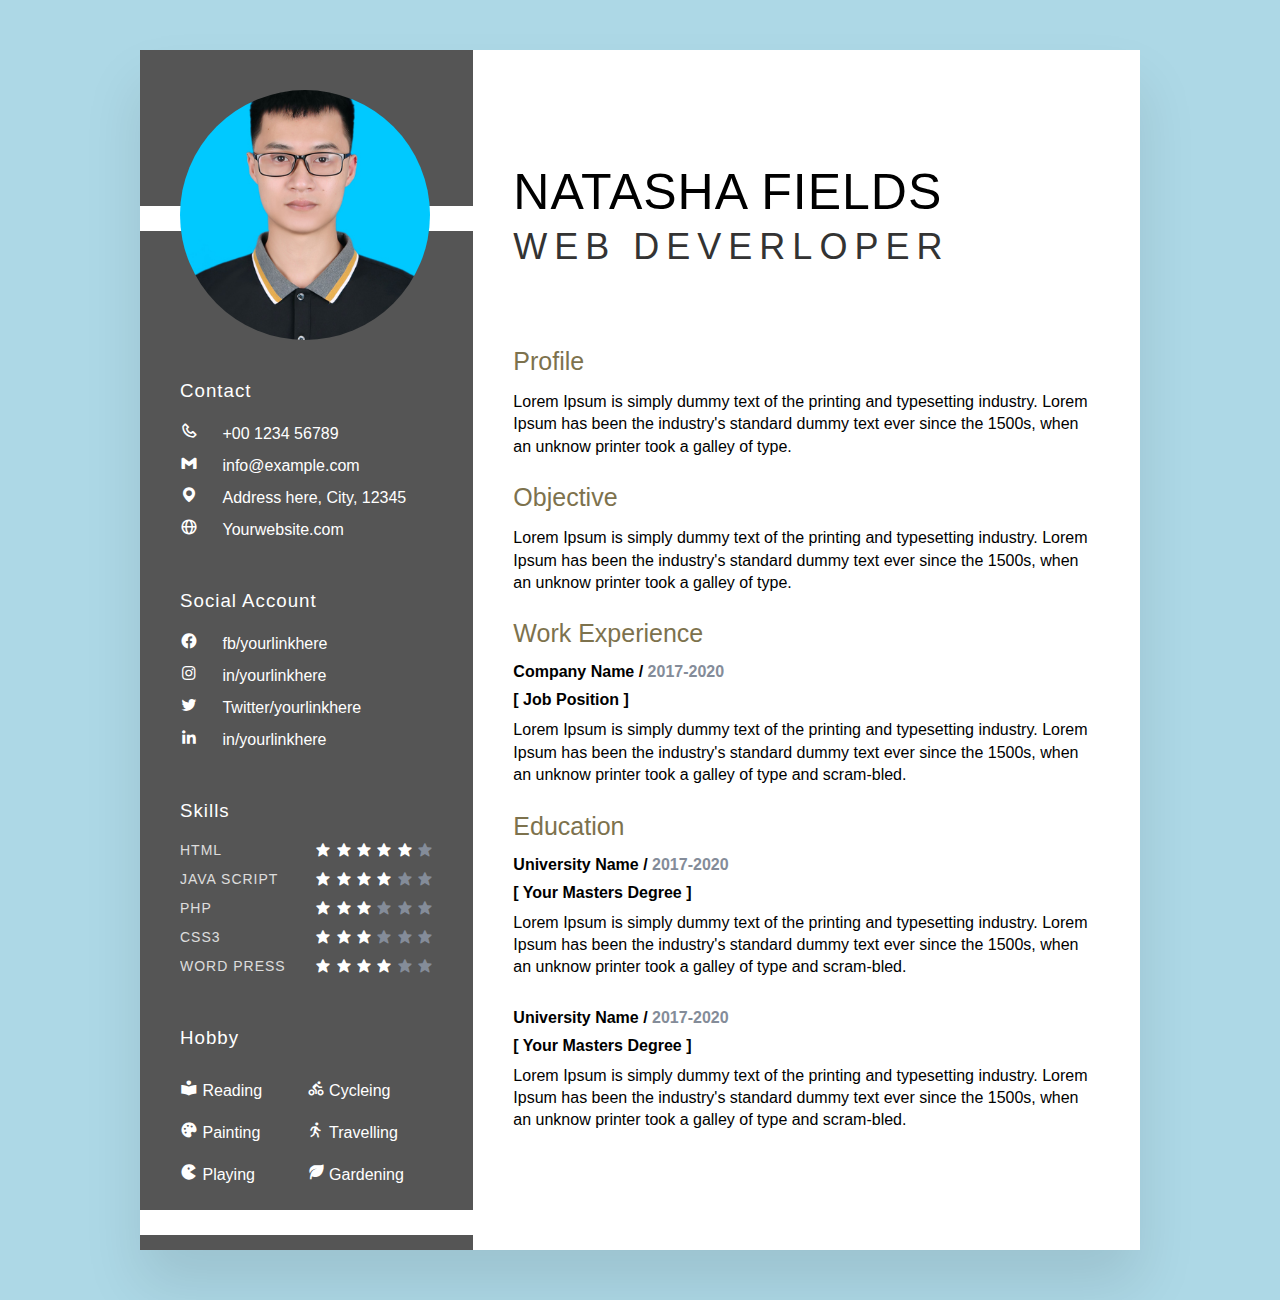
<file: CV/index.html>
<!DOCTYPE html>
<html lang="en">
<head>
    <meta charset="UTF-8">
    <meta http-equiv="X-UA-Compatible" content="IE=edge">
    <meta name="viewport" content="width=device-width, initial-scale=1.0">
    <link rel="stylesheet" href="./assets/css/style.css">
    <link rel="stylesheet" href="./assets/fonts/boxicons-2.1.2/boxicons-2.1.2/css/boxicons.min.css">
    <title>CV</title>
</head>

<body>
    <div class="container">

        <div class="left_Side">
            <div class="profileText">
                <div class="imgP">
                    <img src="./assets/img/candidate1.jpg" alt="">
                </div>
            </div>

            <!-- Start: Contact -->
            <div class="contactInfor">
                <h3 class="title">Contact</h3>
                <ul>
                    <li>
                        <span class="icon"><i class='bx bx-phone'></i></span>
                        <span class="text">+00 1234 56789</span>
                    </li>

                    <li>
                        <span class="icon"><i class='bx bxl-gmail'></i></span>
                        <span class="text">info@example.com</span>
                    </li>

                    <li>
                        <span class="icon"><i class='bx bxs-map'></i></span>
                        <span class="text">Address here, City, 12345</span>
                    </li>

                    <li>
                        <span class="icon"><i class='bx bx-globe'></i></span>
                        <span class="text">Yourwebsite.com</span>
                    </li>
                </ul>
            </div>
            <!-- End: Contact -->


            <!-- Start: Social Account -->
            <div class="contactInfor Social">
                <h3 class="title">Social Account</h3>
                <ul>
                    <li>
                        <span class="icon"><i class='bx bxl-facebook-circle'></i></span>
                        <span class="text">fb/yourlinkhere</span>
                    </li>

                    <li>
                        <span class="icon"><i class='bx bxl-instagram'></i></span>
                        <span class="text">in/yourlinkhere</span>
                    </li>

                    <li>
                        <span class="icon"><i class='bx bxl-twitter'></i></span>
                        <span class="text">Twitter/yourlinkhere</span>
                    </li>

                    <li>
                        <span class="icon"><i class='bx bxl-linkedin' ></i></span>
                        <span class="text">in/yourlinkhere</span>
                    </li>
                </ul>
            </div>
            <!-- Start: Social Account -->


            <!-- Start: Skills -->
            <div class="contactInfor Skills">
                <h3 class="title">Skills</h3>
                <ul class="skill-list">
                    <li>
                        <span class="text">html</span>
                        <div>
                            <span class="icon-star"><i class='bx bxs-star' ></i></span>
                            <span class="icon-star"><i class='bx bxs-star' ></i></span>
                            <span class="icon-star"><i class='bx bxs-star' ></i></span>
                            <span class="icon-star"><i class='bx bxs-star' ></i></span>
                            <span class="icon-star"><i class='bx bxs-star' ></i></span>
                            <span class="icon-star1"><i class='bx bxs-star' ></i></span>
                        </div>
                        
                    </li>

                    <li>
                        <span class="text">java script</span>
                        <div>
                            <span class="icon-star"><i class='bx bxs-star' ></i></span>
                            <span class="icon-star"><i class='bx bxs-star' ></i></span>
                            <span class="icon-star"><i class='bx bxs-star' ></i></span>
                            <span class="icon-star"><i class='bx bxs-star' ></i></span>
                            <span class="icon-star1"><i class='bx bxs-star' ></i></span>
                            <span class="icon-star1"><i class='bx bxs-star' ></i></span>
                        </div>
                    </li>

                    <li>
                        <span class="text">PHP</span>
                        <div>
                            <span class="icon-star"><i class='bx bxs-star' ></i></span>
                            <span class="icon-star"><i class='bx bxs-star' ></i></span>
                            <span class="icon-star"><i class='bx bxs-star' ></i></span>
                            <span class="icon-star1"><i class='bx bxs-star' ></i></span>
                            <span class="icon-star1"><i class='bx bxs-star' ></i></span>
                            <span class="icon-star1"><i class='bx bxs-star' ></i></span>
                        </div>
                    </li>

                    <li>
                        <span class="text">CSS3</span>
                        <div>
                            <span class="icon-star"><i class='bx bxs-star' ></i></span>
                            <span class="icon-star"><i class='bx bxs-star' ></i></span>
                            <span class="icon-star"><i class='bx bxs-star' ></i></span>
                            <span class="icon-star1"><i class='bx bxs-star' ></i></span>
                            <span class="icon-star1"><i class='bx bxs-star' ></i></span>
                            <span class="icon-star1"><i class='bx bxs-star' ></i></span>
                        </div>
                    </li>

                    <li>
                        <span class="text">word press</span>
                        <div>
                            <span class="icon-star"><i class='bx bxs-star' ></i></span>
                            <span class="icon-star"><i class='bx bxs-star' ></i></span>
                            <span class="icon-star"><i class='bx bxs-star' ></i></span>
                            <span class="icon-star"><i class='bx bxs-star' ></i></span>
                            <span class="icon-star1"><i class='bx bxs-star' ></i></span>
                            <span class="icon-star1"><i class='bx bxs-star' ></i></span>
                        </div>
                    </li>
                </ul>
            </div>
            <!-- End: Skills -->

            <!-- Start: Hobby -->
            <div class="contactInfor hobby">
                <h3 class="title">Hobby</h3>
                    <ul class="hobby-list">
                        <li>
                            <span class="icon1"><i class='bx bxs-book-reader'></i></span>
                            <span class="text">Reading</span>
                        </li>

                        <li>
                            <span class="icon1"><i class='bx bx-cycling'></i></span>
                            <span class="text">Cycleing</span>
                        </li>

                        <li>
                            <span class="icon1"><i class='bx bxs-palette'></i></span>
                            <span class="text">Painting</span>
                        </li>

                        <li>
                            <span class="icon1"><i class='bx bx-walk'></i></span>
                            <span class="text">Travelling</span>
                        </li>

                        <li>
                            <span class="icon1"><i class='bx bxs-game'></i></span>
                            <span class="text">Playing</span>
                        </li>

                        <li>
                            <span class="icon1"><i class='bx bxs-leaf'></i></span>
                            <span class="text">Gardening</span>
                        </li>
                    </ul>
            </div>
            <!-- End: Hobby -->
        </div>



        <div class="right_Side">
            <div class="name">
                <h2>natasha fields <br><span>web deverloper</span></h2>
            </div>
            <div class="about">
                <h2 class="title2">Profile</h2>
                <p>Lorem Ipsum is simply dummy text of the printing and typesetting industry. Lorem Ipsum has been the industry's standard dummy text ever since the 1500s, when an unknow printer took a galley of type.</p>
            </div>

            <div class="about">
                <h2 class="title2">Objective</h2>
                <p>Lorem Ipsum is simply dummy text of the printing and typesetting industry. Lorem Ipsum has been the industry's standard dummy text ever since the 1500s, when an unknow printer took a galley of type.</p>
            </div>

            <div class="about">
                <h2 class="title2">Work Experience</h2>
                <div class="company_edu_year">
                    <h4 class="name-com-edu">Company Name / <span>2017-2020</span></h4>            
                    <h5 class="position">[ Job Position ]</h5>
                    <p>Lorem Ipsum is simply dummy text of the printing and typesetting industry. Lorem Ipsum has been the industry's standard dummy text ever since the 1500s, when an unknow printer took a galley of type and scram-bled.</p>
                </div>
            </div>

            <div class="about">
                <h2 class="title2">Education</h2>
                <div class="edu">
                    <div class="company_edu_year">
                        <h4 class="name-com-edu">University Name / <span>2017-2020</span></h4>
                        <h5 class="position">[ Your Masters Degree ]</h5>
                        <p>Lorem Ipsum is simply dummy text of the printing and typesetting industry. Lorem Ipsum has been the industry's standard dummy text ever since the 1500s, when an unknow printer took a galley of type and scram-bled.</p>
                    </div>
                </div>


                <div class="edu">
                    <div class="company_edu_year">
                        <h4 class="name-com-edu">University Name / <span>2017-2020</span></h4>
                        <h5 class="position">[ Your Masters Degree ]</h5>
                        <p>Lorem Ipsum is simply dummy text of the printing and typesetting industry. Lorem Ipsum has been the industry's standard dummy text ever since the 1500s, when an unknow printer took a galley of type and scram-bled.</p>
                    </div>
                </div>
            </div>
        </div>
    </div>

</body>
</html>
</file>
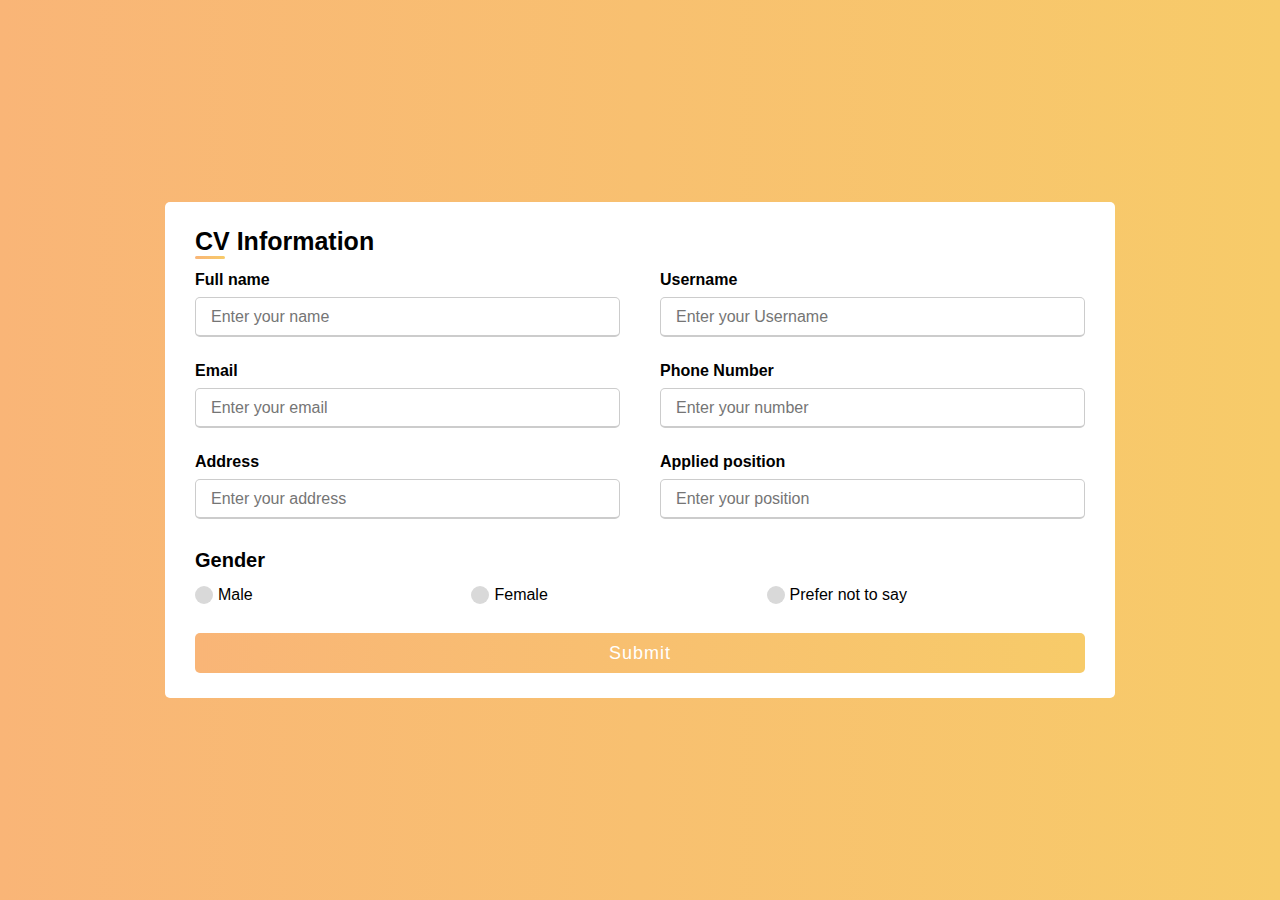
<file: Form/index.html>
<!DOCTYPE html>
<html lang="en">
<head>
    <meta charset="UTF-8">
    <meta http-equiv="X-UA-Compatible" content="IE=edge">
    <meta name="viewport" content="width=device-width, initial-scale=1.0">
    <link rel="stylesheet" href="./assets/css/style.css">
    <link rel="stylesheet" href="./assets/fonts/boxicons-2.1.2/boxicons-2.1.2/css/boxicons.min.css">
    <title>Document</title>
</head>

<body>
    
    <div class="main_form">
        <div class="container_form">
            <!-- Start: Title -->
            <div class="form-title">
                CV Information
            </div>
            <!-- End: Title -->

            <!-- Start: Body Form -->
            <div class="form-body">
                <form action="/" method="POST" id="form_1">
                    <!-- Start: Upper Part -->
                    <div class="upper-part">
                        <div class="user-details">
                            <div class="input-box">
                                <label class="details">Full name</label>
                                <input class="input" id="fullname" type="text" placeholder="Enter your name">
                                <span class="form_message"></span>
                            </div>

                            <div class="input-box">
                                <label class="details">Username</label>
                                <input class="input" id="username" type="text" placeholder="Enter your Username">
                                <span class="form_message"></span>
                            </div>

                            <div class="input-box">
                                <label class="details">Email</label>
                                <input class="input" id="email" type="text" placeholder="Enter your email">
                                <span class="form_message"></span>
                            </div>

                            <div class="input-box">
                                <label class="details">Phone Number</label>
                                <input class="input" id="phonenumber" type="text" placeholder="Enter your number">
                                <span class="form_message"></span>
                            </div>

                            <div class="input-box">
                                <label class="details">Address</label>
                                <input class="input" id="address" type="text" placeholder="Enter your address">
                                <span class="form_message"></span>
                            </div>

                            <div class="input-box">
                                <label class="details">Applied position</label>
                                <input class="input" id="appliedposition" type="text" placeholder="Enter your position">
                                <span class="form_message"></span>
                            </div>
                        </div>
                    </div>
 
                    <div class="gender-details">
                        <input type="radio" name="gender" id="dot-1">
                        <input type="radio" name="gender" id="dot-2">
                        <input type="radio" name="gender" id="dot-3">
                        
                        <span class="gender-title">Gender</span>
                        <div class="category">
                            <div>
                                <label for="dot-1">
                                    <span class="dot one"></span>
                                    <span class="gender">Male</span>
                                </label>
                            </div>

                            <div>
                                <label for="dot-2">
                                    <span class="dot two"></span>
                                    <span class="gender">Female</span>
                                </label>
                            </div>

                            <div>
                                <label for="dot-3">
                                    <span class="dot three"></span>
                                    <span class="gender">Prefer not to say</span>
                                </label>
                            </div>
                        </div>
                    </div>
                    <!-- End: Lower Part -->
                    
                    
                        <button class="btn_sm" type="submit">Submit</button>
             
                </form>
            </div>
            <!-- End: Body Form -->
        </div>

    </div>

    <div class="container">
        <div class="left_Side">
            <div class="profileText">
                <div class="imgP">
                    <img src="./assets/img/candidate1.jpg" alt="">
                </div>
            </div>

            <!-- Start: Contact -->
            <div class="contactInfor">
                <h3 class="title">Contact</h3>
                <ul>
                    <li>
                        <span class="icon"><i class='bx bx-phone'></i></span>
                        <span class="text">+00 1234 56789</span>
                    </li>

                    <li>
                        <span class="icon"><i class='bx bxl-gmail'></i></span>
                        <span class="text">info@example.com</span>
                    </li>

                    <li>
                        <span class="icon"><i class='bx bxs-map'></i></span>
                        <span class="text">Address here, City, 12345</span>
                    </li>

                    <li>
                        <span class="icon"><i class='bx bx-globe'></i></span>
                        <span class="text">Yourwebsite.com</span>
                    </li>
                </ul>
            </div>
            <!-- End: Contact -->


            <!-- Start: Social Account -->
            <div class="contactInfor Social">
                <h3 class="title">Social Account</h3>
                <ul>
                    <li>
                        <span class="icon"><i class='bx bxl-facebook-circle'></i></span>
                        <span class="text">fb/yourlinkhere</span>
                    </li>

                    <li>
                        <span class="icon"><i class='bx bxl-instagram'></i></span>
                        <span class="text">in/yourlinkhere</span>
                    </li>

                    <li>
                        <span class="icon"><i class='bx bxl-twitter'></i></span>
                        <span class="text">Twitter/yourlinkhere</span>
                    </li>

                    <li>
                        <span class="icon"><i class='bx bxl-linkedin' ></i></span>
                        <span class="text">in/yourlinkhere</span>
                    </li>
                </ul>
            </div>
            <!-- Start: Social Account -->


            <!-- Start: Skills -->
            <div class="contactInfor Skills">
                <h3 class="title">Skills</h3>
                <ul class="skill-list">
                    <li>
                        <span class="text">html</span>
                        <div>
                            <span class="icon-star"><i class='bx bxs-star' ></i></span>
                            <span class="icon-star"><i class='bx bxs-star' ></i></span>
                            <span class="icon-star"><i class='bx bxs-star' ></i></span>
                            <span class="icon-star"><i class='bx bxs-star' ></i></span>
                            <span class="icon-star"><i class='bx bxs-star' ></i></span>
                            <span class="icon-star1"><i class='bx bxs-star' ></i></span>
                        </div>
                        
                    </li>

                    <li>
                        <span class="text">java script</span>
                        <div>
                            <span class="icon-star"><i class='bx bxs-star' ></i></span>
                            <span class="icon-star"><i class='bx bxs-star' ></i></span>
                            <span class="icon-star"><i class='bx bxs-star' ></i></span>
                            <span class="icon-star"><i class='bx bxs-star' ></i></span>
                            <span class="icon-star1"><i class='bx bxs-star' ></i></span>
                            <span class="icon-star1"><i class='bx bxs-star' ></i></span>
                        </div>
                    </li>

                    <li>
                        <span class="text">PHP</span>
                        <div>
                            <span class="icon-star"><i class='bx bxs-star' ></i></span>
                            <span class="icon-star"><i class='bx bxs-star' ></i></span>
                            <span class="icon-star"><i class='bx bxs-star' ></i></span>
                            <span class="icon-star1"><i class='bx bxs-star' ></i></span>
                            <span class="icon-star1"><i class='bx bxs-star' ></i></span>
                            <span class="icon-star1"><i class='bx bxs-star' ></i></span>
                        </div>
                    </li>

                    <li>
                        <span class="text">CSS3</span>
                        <div>
                            <span class="icon-star"><i class='bx bxs-star' ></i></span>
                            <span class="icon-star"><i class='bx bxs-star' ></i></span>
                            <span class="icon-star"><i class='bx bxs-star' ></i></span>
                            <span class="icon-star1"><i class='bx bxs-star' ></i></span>
                            <span class="icon-star1"><i class='bx bxs-star' ></i></span>
                            <span class="icon-star1"><i class='bx bxs-star' ></i></span>
                        </div>
                    </li>

                    <li>
                        <span class="text">word press</span>
                        <div>
                            <span class="icon-star"><i class='bx bxs-star' ></i></span>
                            <span class="icon-star"><i class='bx bxs-star' ></i></span>
                            <span class="icon-star"><i class='bx bxs-star' ></i></span>
                            <span class="icon-star"><i class='bx bxs-star' ></i></span>
                            <span class="icon-star1"><i class='bx bxs-star' ></i></span>
                            <span class="icon-star1"><i class='bx bxs-star' ></i></span>
                        </div>
                    </li>
                </ul>
            </div>
            <!-- End: Skills -->

            <!-- Start: Hobby -->
            <div class="contactInfor hobby">
                <h3 class="title">Hobby</h3>
                    <ul class="hobby-list">
                        <li>
                            <span class="icon1"><i class='bx bxs-book-reader'></i></span>
                            <span class="text">Reading</span>
                        </li>

                        <li>
                            <span class="icon1"><i class='bx bx-cycling'></i></span>
                            <span class="text">Cycleing</span>
                        </li>

                        <li>
                            <span class="icon1"><i class='bx bxs-palette'></i></span>
                            <span class="text">Painting</span>
                        </li>

                        <li>
                            <span class="icon1"><i class='bx bx-walk'></i></span>
                            <span class="text">Travelling</span>
                        </li>

                        <li>
                            <span class="icon1"><i class='bx bxs-game'></i></span>
                            <span class="text">Playing</span>
                        </li>

                        <li>
                            <span class="icon1"><i class='bx bxs-leaf'></i></span>
                            <span class="text">Gardening</span>
                        </li>
                    </ul>
            </div>
            <!-- End: Hobby -->
        </div>



        <div class="right_Side">
            <div class="name">
                <h2>natasha fields <br><span>web deverloper</span></h2>
            </div>
            <div class="about">
                <h2 class="title2">Profile</h2>
                <p>Lorem Ipsum is simply dummy text of the printing and typesetting industry. Lorem Ipsum has been the industry's standard dummy text ever since the 1500s, when an unknow printer took a galley of type.</p>
            </div>

            <div class="about">
                <h2 class="title2">Objective</h2>
                <p>Lorem Ipsum is simply dummy text of the printing and typesetting industry. Lorem Ipsum has been the industry's standard dummy text ever since the 1500s, when an unknow printer took a galley of type.</p>
            </div>

            <div class="about">
                <h2 class="title2">Work Experience</h2>
                <div class="company_edu_year">
                    <h4 class="name-com-edu">Company Name / <span>2017-2020</span></h4>            
                    <h5 class="position">[ Job Position ]</h5>
                    <p>Lorem Ipsum is simply dummy text of the printing and typesetting industry. Lorem Ipsum has been the industry's standard dummy text ever since the 1500s, when an unknow printer took a galley of type and scram-bled.</p>
                </div>
            </div>

            <div class="about">
                <h2 class="title2">Education</h2>
                <div class="edu">
                    <div class="company_edu_year">
                        <h4 class="name-com-edu">University Name / <span>2017-2020</span></h4>
                        <h5 class="position">[ Your Masters Degree ]</h5>
                        <p>Lorem Ipsum is simply dummy text of the printing and typesetting industry. Lorem Ipsum has been the industry's standard dummy text ever since the 1500s, when an unknow printer took a galley of type and scram-bled.</p>
                    </div>
                </div>


                <div class="edu">
                    <div class="company_edu_year">
                        <h4 class="name-com-edu">University Name / <span>2017-2020</span></h4>
                        <h5 class="position">[ Your Masters Degree ]</h5>
                        <p>Lorem Ipsum is simply dummy text of the printing and typesetting industry. Lorem Ipsum has been the industry's standard dummy text ever since the 1500s, when an unknow printer took a galley of type and scram-bled.</p>
                    </div>
                </div>
            </div>
            
                <button class="editBtn-cv" type="submit">Back</button>
            
        </div>
    </div>


    <script src="./main.js"></script>
    <script>

        Validator ({
            form: '#form_1',
            rules: [
                Validator.isRequired('#fullname', 'Please enter this field!'),
                Validator.isRequired('#email'),
                Validator.isEmail('#email'), 
                Validator.isRequired('#username',),
                Validator.isRequired('#phonenumber'),
                Validator.isPhonenumber('#phonenumber'),
                Validator.isRequired('#address',),
                Validator.isRequired('#appliedposition',),
            ]
        });
    </script>
</body>
</html>
</file>
<file: CV/assets/css/style.css>
* {
    padding: 0;
    margin: 0;
    box-sizing: border-box;
}

html {
    font-family: Arial, Helvetica, sans-serif;
}

body {
    background: lightblue;
    display: flex;
    justify-content: center;
    align-items: center;
    min-height: 100vh;
}

.container {
    position: relative;
    width: 100%;
    max-width: 1000px;
    min-height: 1200px;
    background: #fff;
    margin: 50px;
    display: grid;
    grid-template-columns: 1fr 2fr;
    box-shadow: 0 35px 55px rgba(0, 0, 0, 0.1);
}

.container .left_Side {
    position: relative;
    background: rgb(85, 85, 85);
    padding: 40px;
}


.profileText .imgP{
    position: relative;
    height: 250px;
    width: 250px;
    border-radius: 50%;
    overflow: hidden;
}
.profileText .imgP img{
    position: absolute;
    top: 0;
    left: 0;
    width: 100%;
    height: 100%;
    object-fit: cover;
}

.contactInfor {
    padding-top: 40px;
}

.title {
    color: #fff;
    letter-spacing: 1px;
    font-weight: 500;
    margin-bottom: 20px;
}

.contactInfor ul{
    position: relative;
}

.contactInfor ul li{
    position: relative;
    list-style: none;
    margin: 10px 0;
}

.contactInfor ul li .icon{
    display: inline-block;
    color: #fff;
    font-size: 18px;
    width: 30px;
    margin-right: 8px;
}

.contactInfor ul li .text{
    color: #fff;
    font-weight: 300;
    
}

.contactInfor.Skills .text{
    text-transform: uppercase;
    font-size: 14px;
    font-weight: 400;
    opacity: 0.8;
    letter-spacing: 1px;
    min-width: 100px;
}

.contactInfor .skill-list li{
    display: flex;
    justify-content: space-between;
}

.contactInfor .icon-star{
    color: #fff;
}

.contactInfor .icon-star1 {
    color: #848c99;
}


.contactInfor .hobby-list{
    display: grid;
    grid-template-columns: repeat(2, 1fr);
}

.contactInfor .icon1{
    color: #fff;
    font-size: 18px;
    width: 30px;
}


.container .right_Side {
    position: relative;
    background: #fff;
    padding: 40px;
}

.name h2{
    font-size: 50px;
    font-weight: 300;
    text-align: start;
    line-height: 50px;
    text-transform: uppercase;
    letter-spacing: 1px;
    margin: 77px 0 75px 0;
}

.name h2 span{
    color: #333;
    font-size: 36px;
    font-weight: 200;
    letter-spacing: 7px;
}

.about {
    margin-bottom: 25px;
}

.about .title2 {
    color: rgb(125, 114, 77);
    font-weight: 500;
    margin-bottom: 15px;
    font-size: 25px;
}

.about span {
    color: #848c99;
}

.about:last-child {
    margin-bottom: 0;
}

.about .name-com-edu {
    margin: 10px 0 10px 0;
    font-size: 16px;
}

.about .position{
    margin-bottom: 10px;
    font-size: 16px;
}

.right_Side p{
    font-size: 16px;
    line-height: 1.4;
}

.about .edu p{
    padding-bottom: 20px;;
}

.left_Side::before{
    content: '';
    position: absolute;
    left: 0;
    right: 0;
    top: 13%;
    width: 100%;
    height: 25px;
    background-color: #fff;
}

.left_Side::after{
    content: '';
    position: absolute;
    left: 0;
    right: 0;
    bottom: 15px;
    width: 100%;
    height: 25px;
    background-color: #fff;
}
</file>
<file: Form/assets/css/style.css>
* {
    padding: 0;
    margin: 0;
    box-sizing: border-box;
}

html {
    font-family: Arial, Helvetica, sans-serif;
}
.overlay {
    height: 100%;
    /* max-width: 100%; */
    background: rgba(0, 0, 0, 0.301) !important;
    /* position: absolute; */
    position: fixed !important;
    top: 0;
    right: 0;
    left: 0;
    bottom: 0;
    z-index: 1;
    /* transform: translateY(0%); */
    animation: FormFadeIn ease 0.3s;
}

.main_form {
    /* width: 100vw; */
    height: 100vh;
    background-image: linear-gradient(90deg , rgb(249,181,119),rgb(247,203,105));
    /* display: flex; */
    display: flex;
    justify-content: center;
    align-items: center;
    position: relative;
}

.main_form.hide {
    display: none;  
}

.container_form {
    max-width: 950px;
    /* width: 100%; */
    /* height: min-content; */
    padding: 25px 30px;
    margin: auto;
    background-color: #fff;
    border-radius: 5px;
}

.container_form .form-title{
    font-size: 25px;
    font-weight: 550;
    position: relative;
}

.container_form .form-title::before{
    position: absolute;
    content: '';
    height: 3px;
    width: 30px;
    background-image: linear-gradient(90deg , rgb(249,181,119),rgb(247,203,105));
    left: 0;
    bottom: -3px;
    border-radius: 3px;
}

.form-body form .user-details{
    display: flex;
    flex-wrap: wrap;
    justify-content: space-between;
    margin-bottom: 20px;
}


form .user-details .input-box {
    width: calc(100% / 2 - 20px);
    margin: 15px 0 5px 0;
}

.container_form .user-details .input-box .details{
    font-weight: 550;
}

.user-details .input-box input{
    height: 40px;
    width: 100%;
    outline: none;
    border-radius: 5px;
    border: 1px solid #ccc;
    padding-left: 15px;
    margin-top: 8px;
    margin-bottom: 5px;
    font-size: 16px;
    border-bottom-width: 2px;
    transition: all 0.3s ease;
}

.input-box input.input:focus {
    border: 2px solid #333;
}


form .gender-details .gender-title {
    font-size: 20px;
    font-weight: 550;
}

form .gender-details .category {
    display: flex;
    width: 80%;
    margin: 14px 0;
    justify-content: space-between;
}

.gender-details .category label{
    display: flex;
    align-items: center;
}

.gender-details .category .dot {
    height: 18px;
    width: 18px;
    background: #d9d9d9;
    border-radius: 50%;
    margin-right: 5px;
    border: 5px solid transparent;
    transition: all 0.3s ease;
}

#dot-1:checked ~ .category label .one,
#dot-2:checked ~ .category label .two,
#dot-3:checked ~ .category label .three{
    border: 5px solid #ffb74b;
    outline: 2px solid #c1c1c1;
	outline-offset: 1px;
    height: 0px;
    width: 0px;
}

input[type=radio]{
    display: none;
}

form .lower-part{
    margin-top: 20px;
}

form .lower-part .gender-title {
    font-size: 20px;
    font-weight: 550;
    
}

form .lower-part .gender-category{
    width: 75%;
    display: flex;
    justify-content: space-between;
    margin: 14px 0;
}

form button {
    width: 100%;
    height: 40px;
    background-image: linear-gradient(90deg , rgb(249,181,119),rgb(247,203,105));
    border: none;
    letter-spacing: 1px;
    outline: none;
    color: #fff;
    font-size: 18px;
    font-weight: 500;
    border-radius: 5px;
    margin-top: 15px;
}

form button:hover{
    cursor: pointer;
    background-image: linear-gradient(-90deg , rgb(249,181,119),rgb(247,203,105));
}

@media (max-width: 739px){
    .form-body form .user-details{
        display: flex;
        flex-direction: column;      
    }
    .input-box{
        min-width: 100%;
    }
    .category {
        display: flex;
        flex-direction: column;
    }
}

@media (max-width: 541px){
    .main_form {
        height: 130vh;
    }
}


/* css cv */
.container {
    position: relative;
    width: 100%;
    max-width: 1000px;
    min-height: 1200px;
    background: #fff;
    margin: 50px;  
    display: grid;
    display: none;
    grid-template-columns: 1fr 2fr;
    box-shadow: 0 35px 55px rgba(0, 0, 0, 0.1);
}

.container.active {
    /* visibility: visible; */
    display: flex;
    margin-left: auto;
    margin-right: auto;
}

.container .left_Side {
    position: relative;
    background: rgb(85, 85, 85);
    padding: 40px;
}


.profileText .imgP{
    position: relative;
    height: 250px;
    width: 250px;
    border-radius: 50%;
    overflow: hidden;
}
.profileText .imgP img{
    position: absolute;
    top: 0;
    left: 0;
    width: 100%;
    height: 100%;
    object-fit: cover;
}

.contactInfor {
    padding-top: 40px;
}

.title {
    color: #fff;
    letter-spacing: 1px;
    font-weight: 500;
    margin-bottom: 20px;
}

.contactInfor ul{
    position: relative;
}

.contactInfor ul li{
    position: relative;
    list-style: none;
    margin: 10px 0;
}

.contactInfor ul li .icon{
    display: inline-block;
    color: #fff;
    font-size: 18px;
    width: 30px;
    margin-right: 8px;
}

.contactInfor ul li .text{
    color: #fff;
    font-weight: 300;
    
}

.contactInfor.Skills .text{
    text-transform: uppercase;
    font-size: 14px;
    font-weight: 400;
    opacity: 0.8;
    letter-spacing: 1px;
    min-width: 100px;
}

.contactInfor .skill-list li{
    display: flex;
    justify-content: space-between;
}

.contactInfor .icon-star{
    color: #fff;
}

.contactInfor .icon-star1 {
    color: #848c99;
}


.contactInfor .hobby-list{
    display: grid;
    grid-template-columns: repeat(2, 1fr);
}

.contactInfor .icon1{
    color: #fff;
    font-size: 18px;
    width: 30px;
}


.container .right_Side {
    position: relative;
    background: #fff;
    padding: 40px;
}

.name h2{
    font-size: 50px;
    font-weight: 300;
    text-align: start;
    line-height: 50px;
    text-transform: uppercase;
    letter-spacing: 1px;
    margin: 77px 0 75px 0;
}

.name h2 span{
    color: #333;
    font-size: 36px;
    font-weight: 200;
    letter-spacing: 7px;
}

.about {
    margin-bottom: 25px;
}

.about .title2 {
    color: rgb(125, 114, 77);
    font-weight: 500;
    margin-bottom: 15px;
    font-size: 25px;
}

.about span {
    color: #848c99;
}

.about:last-child {
    margin-bottom: 0;
}

.about .name-com-edu {
    margin: 10px 0 10px 0;
    font-size: 16px;
}

.about .position{
    margin-bottom: 10px;
    font-size: 16px;
}

.right_Side p{
    font-size: 16px;
    line-height: 1.4;
}

.about .edu p{
    padding-bottom: 20px;;
}

.left_Side::before{
    content: '';
    position: absolute;
    left: 0;
    right: 0;
    top: 13%;
    width: 100%;
    height: 25px;
    background-color: #fff;
}

.left_Side::after{
    content: '';
    position: absolute;
    left: 0;
    right: 0;
    bottom: 15px;
    width: 100%;
    height: 25px;
    background-color: #fff;
}

.editBtn{
    float: right;
    height: 1.5rem;
    width: 3rem;
    border-radius: 5px;
}

.editBtn:hover {
    background: #848c99;
}

.invalid  input{
    border: 1px red solid !important;
}

.input-box .form_message {
    color: #f33a58;
    font-size: 0.9rem;
    line-height: 1.6rem;
    padding: 4px 0 0;
}

@media screen and (max-width: 768px) {
    .container {
        display: grid;
        grid-template-columns: repeat(1, 1fr);
        display: none;
    }
}

@keyframes FormFadeIn {
    from {
        transform: translateY(-26%);
    } to {
        transform: translateY(0%);

    }
}
</file>
